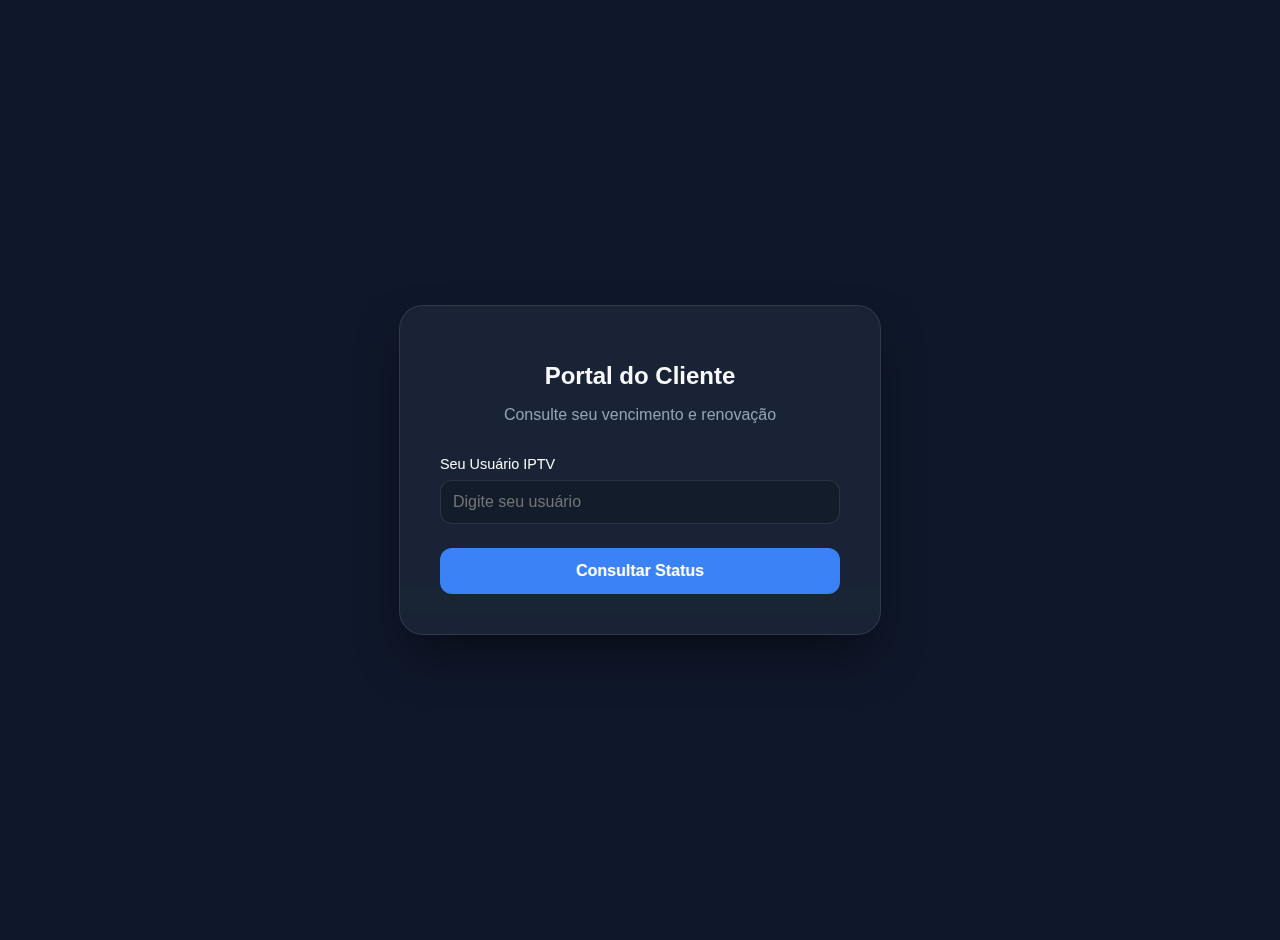
<file: portal.html>
<!DOCTYPE html>
<html lang="pt-BR">

<head>
    <meta charset="UTF-8">
    <meta name="viewport" content="width=device-width, initial-scale=1.0">
    <title>Consulta de Assinatura - UltraStream</title>
    <link href="https://fonts.googleapis.com/css2?family=Outfit:wght@300;400;600;700&display=swap" rel="stylesheet">
    <link href="https://unpkg.com/boxicons@2.1.4/css/boxicons.min.css" rel="stylesheet">
    <style>
        :root {
            --primary: #3b82f6;
            --bg: #0f172a;
            --card: rgba(30, 41, 59, 0.7);
            --text: #f8fafc;
            --success: #10b981;
            --danger: #ef4444;
        }

        body {
            font-family: 'Outfit', sans-serif;
            background: var(--bg);
            color: var(--text);
            display: flex;
            align-items: center;
            justify-content: center;
            min-height: 100vh;
            margin: 0;
            padding: 20px;
        }

        .portal-card {
            background: var(--card);
            backdrop-filter: blur(20px);
            border: 1px solid rgba(255, 255, 255, 0.1);
            padding: 2.5rem;
            border-radius: 24px;
            width: 100%;
            max-width: 400px;
            text-align: center;
            box-shadow: 0 25px 50px -12px rgba(0, 0, 0, 0.5);
        }

        .logo i {
            font-size: 3rem;
            color: var(--primary);
            margin-bottom: 1rem;
        }

        h1 {
            font-size: 1.5rem;
            margin-bottom: 0.5rem;
        }

        p {
            color: #94a3b8;
            margin-bottom: 2rem;
        }

        .input-group {
            margin-bottom: 1.5rem;
            text-align: left;
        }

        label {
            display: block;
            margin-bottom: 0.5rem;
            font-size: 0.9rem;
        }

        input {
            width: 100%;
            padding: 12px;
            background: rgba(0, 0, 0, 0.2);
            border: 1px solid rgba(255, 255, 255, 0.1);
            border-radius: 12px;
            color: white;
            font-size: 1rem;
            box-sizing: border-box;
        }

        .btn {
            width: 100%;
            padding: 14px;
            background: var(--primary);
            color: white;
            border: none;
            border-radius: 12px;
            font-size: 1rem;
            font-weight: 600;
            cursor: pointer;
            transition: 0.2s;
        }

        .btn:hover {
            transform: translateY(-2px);
            filter: brightness(1.1);
        }

        #result-box {
            margin-top: 2rem;
            display: none;
            text-align: left;
            animation: slideUp 0.3s ease;
        }

        @keyframes slideUp {
            from {
                transform: translateY(10px);
                opacity: 0;
            }

            to {
                transform: translateY(0);
                opacity: 1;
            }
        }

        .status-header {
            display: flex;
            justify-content: space-between;
            align-items: center;
            margin-bottom: 1rem;
        }

        .badge {
            padding: 4px 12px;
            border-radius: 20px;
            font-size: 0.8rem;
            font-weight: 600;
        }

        .active {
            background: rgba(16, 185, 129, 0.2);
            color: var(--success);
        }

        .expired {
            background: rgba(239, 68, 68, 0.2);
            color: var(--danger);
        }

        .pix-box {
            background: rgba(16, 185, 129, 0.1);
            padding: 1rem;
            border-radius: 12px;
            border: 1px dashed var(--success);
            margin-top: 1.5rem;
        }

        .pix-title {
            font-size: 0.8rem;
            color: var(--success);
            margin-bottom: 0.5rem;
            display: flex;
            align-items: center;
            gap: 5px;
        }

        .pix-key {
            font-weight: 700;
            word-break: break-all;
            font-size: 0.9rem;
        }
    </style>
</head>

<body>
    <div class="portal-card">
        <div class="logo"><i class='bx bx-broadcast'></i></div>
        <h1>Portal do Cliente</h1>
        <p>Consulte seu vencimento e renovação</p>

        <div id="search-view">
            <div class="input-group">
                <label>Seu Usuário IPTV</label>
                <input type="text" id="iptv-user" placeholder="Digite seu usuário">
            </div>
            <button class="btn" onclick="checkStatus()">Consultar Status</button>
        </div>

        <div id="result-box">
            <div class="status-header">
                <div>
                    <h3 id="client-name" style="margin:0">Carregando...</h3>
                    <div id="client-plan" style="font-size:0.8rem; color:#94a3b8">Plano: -</div>
                </div>
                <span id="status-badge" class="badge active">Ativo</span>
            </div>

            <div style="display: flex; gap: 20px; margin-bottom: 1.5rem;">
                <div style="flex: 1;">
                    <div style="font-size: 0.8rem; color: #94a3b8;">Vencimento</div>
                    <div id="due-date" style="font-size: 1.1rem; font-weight: 700;">-</div>
                </div>
                <div style="flex: 1;">
                    <div style="font-size: 0.8rem; color: #94a3b8;">Valor Renovação</div>
                    <div id="plan-price" style="font-size: 1.1rem; font-weight: 700; color: var(--success);">-</div>
                </div>
            </div>

            <div class="pix-box">
                <div class="pix-title"><i class='bx bx-qr-scan'></i> Renovar via Pix</div>
                <div class="pix-key" id="pix-key">Carregando chave...</div>
                <div style="font-size: 0.7rem; color: #94a3b8; margin-top: 5px;">Após o pagamento, envie o comprovante.
                </div>
            </div>
        </div>
    </div>

    <!-- Firebase SDKs -->
    <script src="https://www.gstatic.com/firebasejs/8.10.1/firebase-app.js"></script>
    <script src="https://www.gstatic.com/firebasejs/8.10.1/firebase-auth.js"></script>
    <script src="https://www.gstatic.com/firebasejs/8.10.1/firebase-firestore.js"></script>
    <script src="firebase-config.js"></script>

    <script>
        const db = firebase.firestore();

        function checkStatus() {
            const user = document.getElementById('iptv-user').value.trim();
            const btn = document.querySelector('.btn');

            if (!user) return alert('Digite seu usuário');

            const params = new URLSearchParams(window.location.search);
            const managerId = params.get('mid');
            if (!managerId) return alert('Link inválido. Contate seu revendedor.');

            btn.disabled = true;
            btn.innerHTML = "<i class='bx bx-loader-alt bx-spin'></i> Consultando...";
            document.getElementById('result-box').style.display = 'none';

            db.collection('users').doc(managerId).collection('clients')
                .where('iptvUser', '==', user)
                .get()
                .then(snapshot => {
                    btn.disabled = false;
                    btn.innerHTML = "Consultar Status";

                    if (snapshot.empty) return alert('Usuário não encontrado. Verifique se digitou corretamente.');

                    const client = snapshot.docs[0].data();
                    showResult(client, managerId);
                })
                .catch(err => {
                    btn.disabled = false;
                    btn.innerHTML = "Consultar Status";
                    console.error(err);
                    alert('Erro ao consultar. Verifique sua conexão.');
                });
        }

        function showResult(client, mid) {
            document.getElementById('search-view').style.display = 'none';
            document.getElementById('result-box').style.display = 'block';
            document.getElementById('client-name').textContent = client.fullName;

            // Format Plan Label
            const planLabels = { monthly: 'Mensal', quarterly: 'Trimestral', semiannual: 'Semestral', annual: 'Anual', trial: 'Teste' };
            document.getElementById('client-plan').textContent = 'Plano: ' + (planLabels[client.planType] || client.planType);

            // Format Due Date
            const d = new Date(client.dueDate);
            document.getElementById('due-date').textContent = d.toLocaleDateString('pt-BR');

            // Load Prices from Manager Settings
            document.getElementById('plan-price').textContent = '...';
            db.collection('users').doc(mid).collection('data').doc('settings').get().then(doc => {
                if (doc.exists) {
                    const settings = doc.data();
                    const price = settings.prices?.[client.planType]?.price;
                    document.getElementById('plan-price').textContent = price ? new Intl.NumberFormat('pt-BR', { style: 'currency', currency: 'BRL' }).format(price) : 'Consulte-nos';
                }
            });

            const isExpired = d < new Date();
            const badge = document.getElementById('status-badge');
            badge.textContent = isExpired ? 'Vencido' : 'Ativo';
            badge.className = 'badge ' + (isExpired ? 'expired' : 'active');

            // Load Pix key from manager profile
            document.getElementById('pix-key').textContent = 'Carregando...';
            db.collection('users').doc(mid).get().then(doc => {
                if (doc.exists) {
                    const data = doc.data();
                    document.getElementById('pix-key').textContent = data.pixKey || 'Chave não configurada';
                } else {
                    document.getElementById('pix-key').textContent = 'Chave não encontrada';
                }
            }).catch(() => {
                document.getElementById('pix-key').textContent = 'Erro ao carregar chave';
            });
        }

        function newSearch() {
            document.getElementById('result-box').style.display = 'none';
            document.getElementById('search-view').style.display = 'block';
            document.getElementById('iptv-user').value = '';
        }
    </script>
</body>

</html>
</file>
